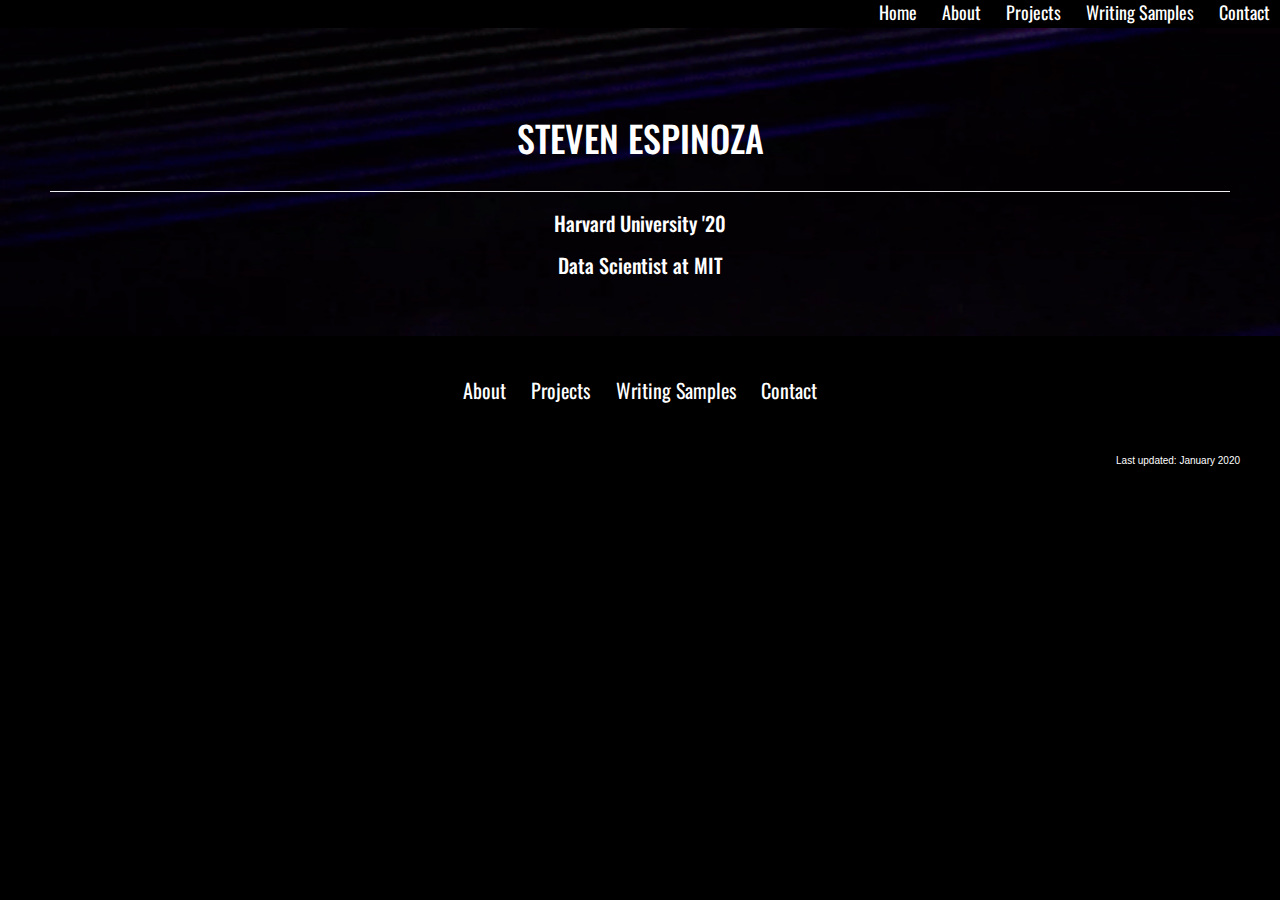
<file: index.html>
<!DOCTYPE html>
<html>
  <head>
    <title> Steven Espinoza </title>
    <meta name="viewport" content="width=device-width, initial-scale=1.0">
    <!-- Bootstrap -->
    <link href="//cdnjs.cloudflare.com/ajax/libs/twitter-bootstrap/3.3.7/css/bootstrap.min.css" rel="stylesheet">
  </head>
  <body>
    
<head>
<link rel="stylesheet" href='/static/navstyle.css'/>
</head>
<ul>
    <li><a href="/">Home</a></li>
  <li><a href="/about.html">About</a></li>
  <li><a href="/projects.html">Projects</a></li>
  <li><a href="/papers.html">Writing Samples</a></li>
  <li><a href="/contact.html">Contact</a></li>
</ul>

    

<body>
<head>
<link rel="stylesheet" href='/static/style.css'/>
<link href="https://fonts.googleapis.com/css?family=Cardo:400,700|Oswald" rel="stylesheet">
</head>
<div class="header">
    <center>
    <div class="page-header">
        <h1>STEVEN ESPINOZA</h1><br>
    </div>
    <div class='thing'>
        <h3>Harvard University '20</h3>
        <h3>Data Scientist at MIT</h3>
    </div>
    </center>
</div>
</body>



<head>
<link rel="stylesheet" href='/static/style.css'/>
</head>
<div class='homepage'>
<center>
    <div class='links'>
      <li><a href="/about.html">About</a></li>
      <li><a href="/projects.html">Projects</a></li>
      <li><a href="/papers.html">Writing Samples</a></li>
      <li><a href="/contact.html">Contact</a></li>
    </div>
</center>
    
<br>
    <font size=1>
        <p align='right'>
            Last updated: January 2020
        </p>
    </font>
</div>





    
    <script src="//cdnjs.cloudflare.com/ajax/libs/jquery/1.12.4/jquery.min.js"></script>
    <script src="//cdnjs.cloudflare.com/ajax/libs/twitter-bootstrap/3.3.7/js/bootstrap.min.js"></script>
  </body>
</html>
</file>
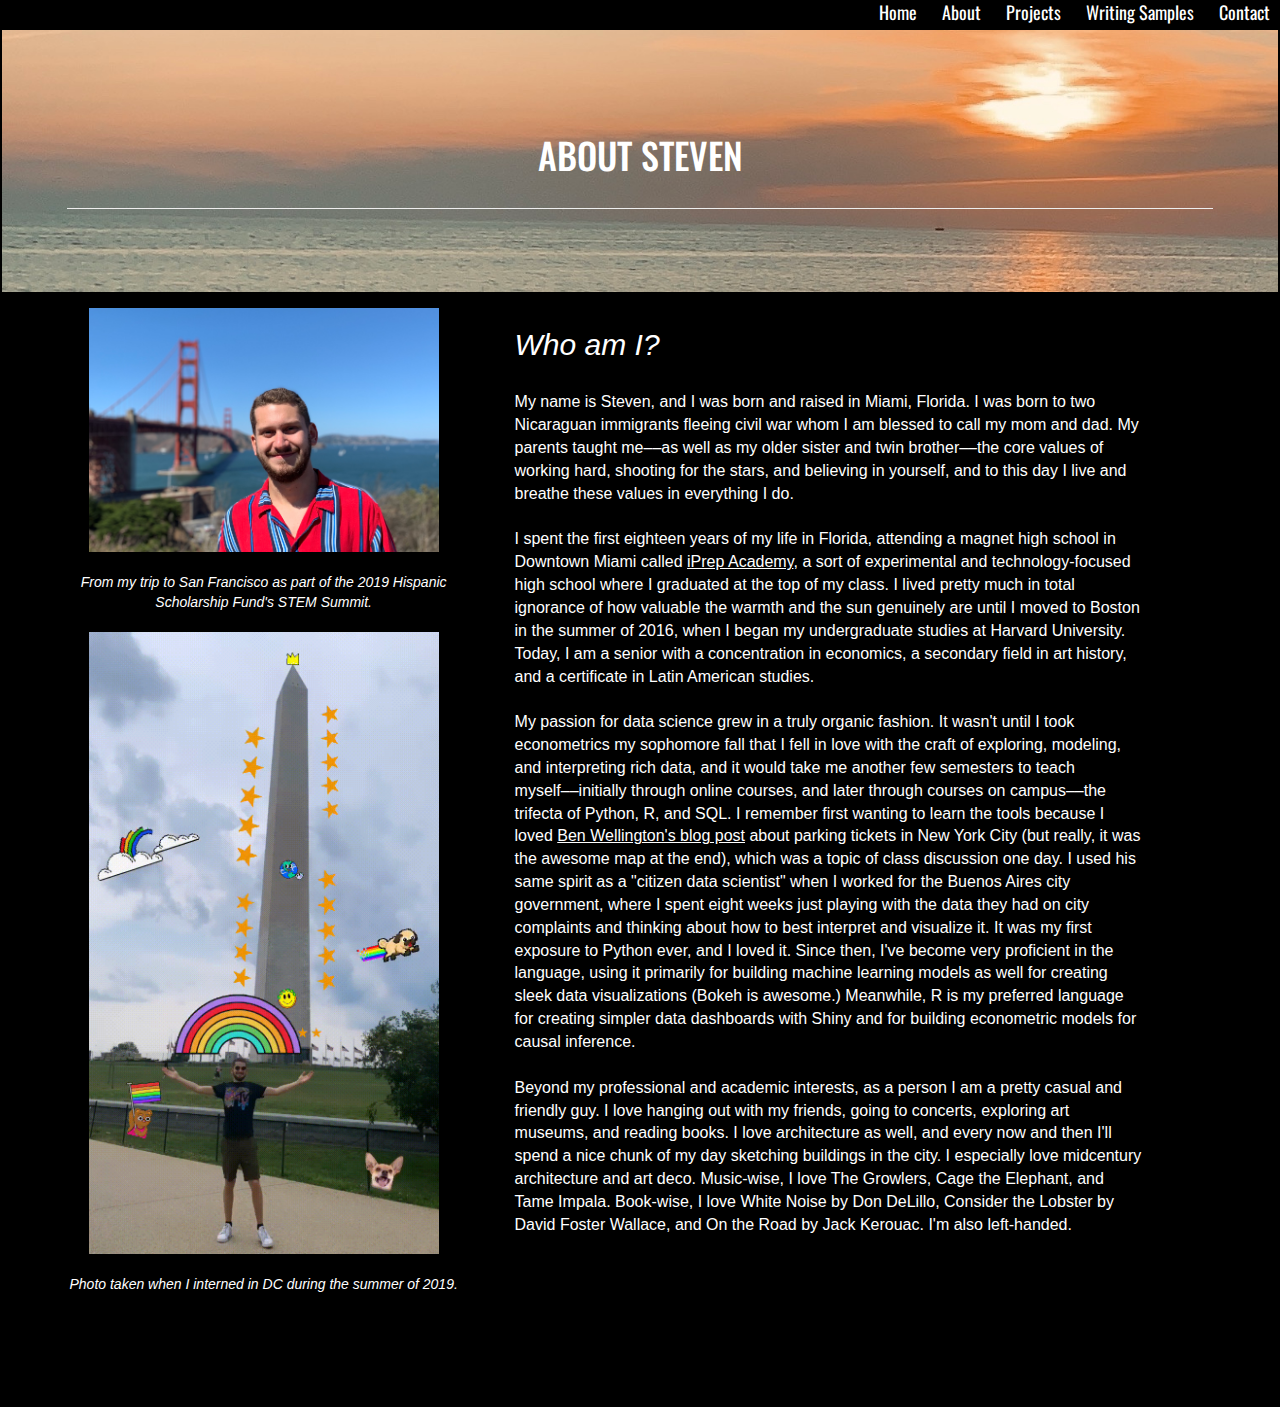
<file: about.html>
<!DOCTYPE html>
<html>
  <head>
    <title></title>
    <meta name="viewport" content="width=device-width, initial-scale=1.0">
    <!-- Bootstrap -->
    <link href="//cdnjs.cloudflare.com/ajax/libs/twitter-bootstrap/3.3.7/css/bootstrap.min.css" rel="stylesheet">
  </head>
  <body>
    
<head>
<link rel="stylesheet" href='static/navstyle.css'/>
</head>
<ul>
  <li><a href="/">Home</a></li>
  <li><a href="/about.html">About</a></li>
  <li><a href="/projects.html">Projects</a></li>
  <li><a href="/papers.html">Writing Samples</a></li>
  <li><a href="/contact.html">Contact</a></li>
</ul>

    


<body>
<head>
<link rel="stylesheet" href='static/about.css'/>
<link href="https://fonts.googleapis.com/css?family=Cardo:400,700|Oswald" rel="stylesheet">
</head>
<div class="aboutheader">
    <center>
    <div class="page-header">
        <h1>ABOUT STEVEN</h1><br>
    </div>
    </center>
</div>
</body>



<div class='container'>
    <div class='aboutphoto'>
        <img src="/static/aboutphoto2.jpeg" alt="About Me2" width="350" height="244">
        <br><br>
        <i>From my trip to San Francisco as part of the 2019 Hispanic <br>Scholarship Fund's STEM Summit.</i>
        <br><br>
        <img src="/static/aboutphoto.gif" alt="About Me" width="350" height="622">
        <br><br>
        <i>Photo taken when I interned in DC during the summer of 2019.</i>
    </div>

    <div class="abouttext">
        <h2><i>Who am I?</i></h2>
        <br>
        <font size=3>
        My name is Steven, and I was born and raised in Miami, Florida. I was born to two Nicaraguan immigrants fleeing civil war whom I am blessed to call my mom and dad. My parents taught me––as well as my older sister and twin brother––the core values of working hard, shooting for the stars, and believing in yourself, and to this day I live and breathe these values in everything I do.<br><br>
            
        I spent the first eighteen years of my life in Florida, attending a magnet high school in Downtown Miami called <a href="https://www.google.com/search?q=iprep+academy&oq=iprep+academy&aqs=chrome.0.0l5j69i60l3.3139j0j4&sourceid=chrome&ie=UTF-8"><u>iPrep Academy</u></a>, a sort of experimental and technology-focused high school where I graduated at the top of my class. I lived pretty much in total ignorance of how valuable the warmth and the sun genuinely are until I moved to Boston in the summer of 2016, when I began my undergraduate studies at Harvard University. Today, I am a senior with a concentration in economics, a secondary field in art history, and a certificate in Latin American studies.<br><br>
            
       My passion for data science grew in a truly organic fashion. It wasn't until I took econometrics my sophomore fall that I fell in love with the craft of exploring, modeling, and interpreting rich data, and it would take me another few semesters to teach myself––initially through online courses, and later through courses on campus––the trifecta of Python, R, and SQL. I remember first wanting to learn the tools because I loved <a href='https://iquantny.tumblr.com/tagged/parking'><u>Ben Wellington's blog post</u></a> about parking tickets in New York City (but really, it was the awesome map at the end), which was a topic of class discussion one day. I used his same spirit as a "citizen data scientist" when I worked for the Buenos Aires city government, where I spent eight weeks just playing with the data they had on city complaints and thinking about how to best interpret and visualize it. It was my first exposure to Python ever, and I loved it. Since then, I've become very proficient in the language, using it primarily for building machine learning models as well for creating sleek data visualizations (Bokeh is awesome.) Meanwhile, R is my preferred language for creating simpler data dashboards with Shiny and for building econometric models for causal inference. <br><br>
            
        Beyond my professional and academic interests, as a person I am a pretty casual and friendly guy. I love hanging out with my friends, going to concerts, exploring art museums, and reading books. I love architecture as well, and every now and then I'll spend a nice chunk of my day sketching buildings in the city. I especially love midcentury architecture and art deco. Music-wise, I love The Growlers, Cage the Elephant, and Tame Impala. Book-wise, I love White Noise by Don DeLillo, Consider the Lobster by David Foster Wallace, and On the Road by Jack Kerouac. I'm also left-handed.
        </font>
    </div>
</div>




    
    <script src="//cdnjs.cloudflare.com/ajax/libs/jquery/1.12.4/jquery.min.js"></script>
    <script src="//cdnjs.cloudflare.com/ajax/libs/twitter-bootstrap/3.3.7/js/bootstrap.min.js"></script>
  </body>
</html>
</file>
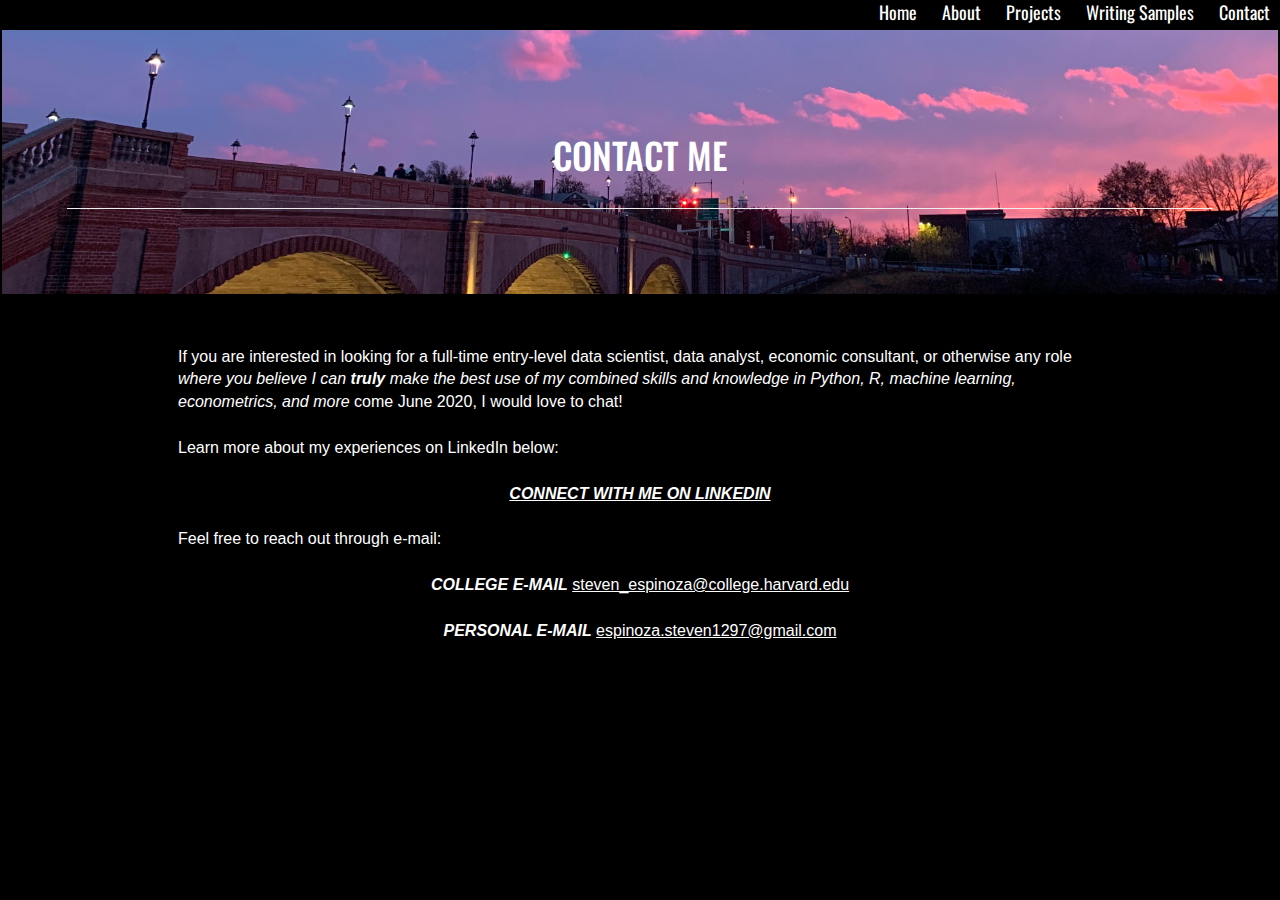
<file: contact.html>
<!DOCTYPE html>
<html>
  <head>
    <title></title>
    <meta name="viewport" content="width=device-width, initial-scale=1.0">
    <!-- Bootstrap -->
    <link href="//cdnjs.cloudflare.com/ajax/libs/twitter-bootstrap/3.3.7/css/bootstrap.min.css" rel="stylesheet">
  </head>
  <body>
    
<head>
<link rel="stylesheet" href='static/navstyle.css'/>
</head>
<ul>
  <li><a href="/">Home</a></li>
  <li><a href="/about.html">About</a></li>
  <li><a href="/projects.html">Projects</a></li>
  <li><a href="/papers.html">Writing Samples</a></li>
  <li><a href="/contact.html">Contact</a></li>
</ul>

    


<body>
<head>
<link rel="stylesheet" href='static/contact.css'/>
<link href="https://fonts.googleapis.com/css?family=Cardo:400,700|Oswald" rel="stylesheet">
</head>
<div class="contactheader">
    <center>
    <div class="page-header">
        <h1>CONTACT ME</h1><br>
    </div>
    </center>
</div>
</body>



<head>
<link rel="stylesheet" href='static/contact.css'/>
</head>
<div class='contacttext'>
    If you are interested in looking for a full-time entry-level data scientist, data analyst, economic consultant, or otherwise any role <i>where you believe I can <b>truly</b> make the best use of my combined skills and knowledge in Python, R, machine learning, econometrics, and more</i> come June 2020, I would love to chat!
    <br><br>
    Learn more about my experiences on LinkedIn below:
    <br><br>
    <center>
        <b><font size='3'><i><a href='http://linkedin.com/in/stevene97'><u>CONNECT WITH ME ON LINKEDIN</u></a></i></font></b>
    <br><br>
    </center>
        Feel free to reach out through e-mail:<br><br>
    <center>
        <b><i>COLLEGE E-MAIL</i></b> <u>steven_espinoza@college.harvard.edu</u><br><br>
        <b><i>PERSONAL E-MAIL</i></b> <u>espinoza.steven1297@gmail.com</u>
    </center>
</div>







    
    <script src="//cdnjs.cloudflare.com/ajax/libs/jquery/1.12.4/jquery.min.js"></script>
    <script src="//cdnjs.cloudflare.com/ajax/libs/twitter-bootstrap/3.3.7/js/bootstrap.min.js"></script>
  </body>
</html>
</file>
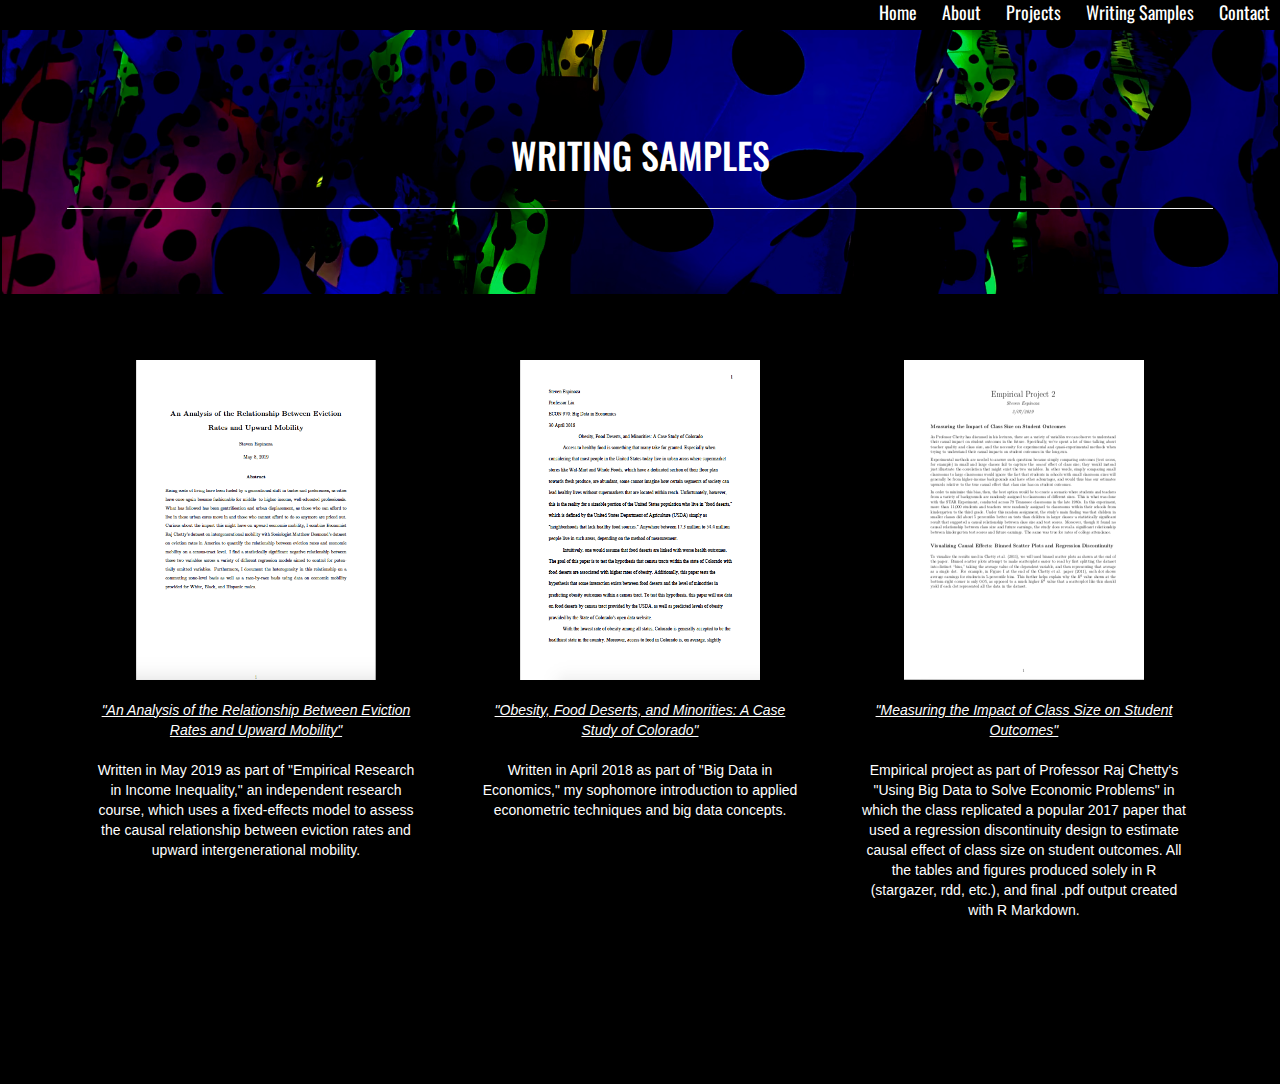
<file: papers.html>
<!DOCTYPE html>
<html>
  <head>
    <title></title>
    <meta name="viewport" content="width=device-width, initial-scale=1.0">
    <!-- Bootstrap -->
    <link href="//cdnjs.cloudflare.com/ajax/libs/twitter-bootstrap/3.3.7/css/bootstrap.min.css" rel="stylesheet">
  </head>
  <body>
    
<head>
<link rel="stylesheet" href='static/navstyle.css'/>
</head>
<ul>
  <li><a href="/">Home</a></li>
  <li><a href="/about.html">About</a></li>
  <li><a href="/projects.html">Projects</a></li>
  <li><a href="/papers.html">Writing Samples</a></li>
  <li><a href="/contact.html">Contact</a></li>
</ul>

    


<body>
<head>
<link href="https://fonts.googleapis.com/css?family=Cardo:400,700|Oswald" rel="stylesheet">
<link rel="stylesheet" href='static/papers.css'/>
</head>
<div class="papersheader">
    <center>
    <div class="page-header">
        <h1>WRITING SAMPLES</h1><br>
    </div>
    </center>
</div>
</body>



<head>
<link rel="stylesheet" href='static/papers.css'/>
</head>
<div class='container'>
    <div class='paper1'>
        <img src='/static/paper1.png' class='image1' alt='paper 1' width='240' height='320'><br><br>
        <i><u><a href="/static/An_Analysis_of_the_Relationship_Between_Eviction_Rates_and_Upward_Mobility_final (7).pdf" download>"An Analysis of the Relationship Between Eviction Rates and Upward Mobility"</a></u></i><br><br>
        Written in May 2019 as part of "Empirical Research in Income Inequality," an independent research course, which uses a fixed-effects model to assess the causal relationship between eviction rates and upward intergenerational mobility.
    </div>
    <div class='paper2'>
        <img src='/static/paper2.png' class='image2' alt='paper 2' width='240' height='320'><br><br>
        <i><u><a href="/static/ec970_finalpaper.pdf" download>"Obesity, Food Deserts, and Minorities: A Case Study of Colorado"</a></u></i><br><br>
        Written in April 2018 as part of "Big Data in Economics," my sophomore introduction to applied econometric techniques and big data concepts.
    </div>
    <div class='paper3'>
        <img src='/static/paper3.png' class='image3' alt='paper 3' width='240' height='320'><br><br>
        <i><u><a href="/static/empirical-project-2.pdf" download>"Measuring the Impact of Class Size on Student Outcomes"</a></u></i><br><br>
        Empirical project as part of Professor Raj Chetty's "Using Big Data to Solve Economic Problems" in which the class replicated a popular 2017 paper that used a regression discontinuity design to estimate causal effect of class size on student outcomes. All the tables and figures produced solely in R (stargazer, rdd, etc.), and final .pdf output created with R Markdown.
    </div>
</div>




    
    <script src="//cdnjs.cloudflare.com/ajax/libs/jquery/1.12.4/jquery.min.js"></script>
    <script src="//cdnjs.cloudflare.com/ajax/libs/twitter-bootstrap/3.3.7/js/bootstrap.min.js"></script>
  </body>
</html>
</file>
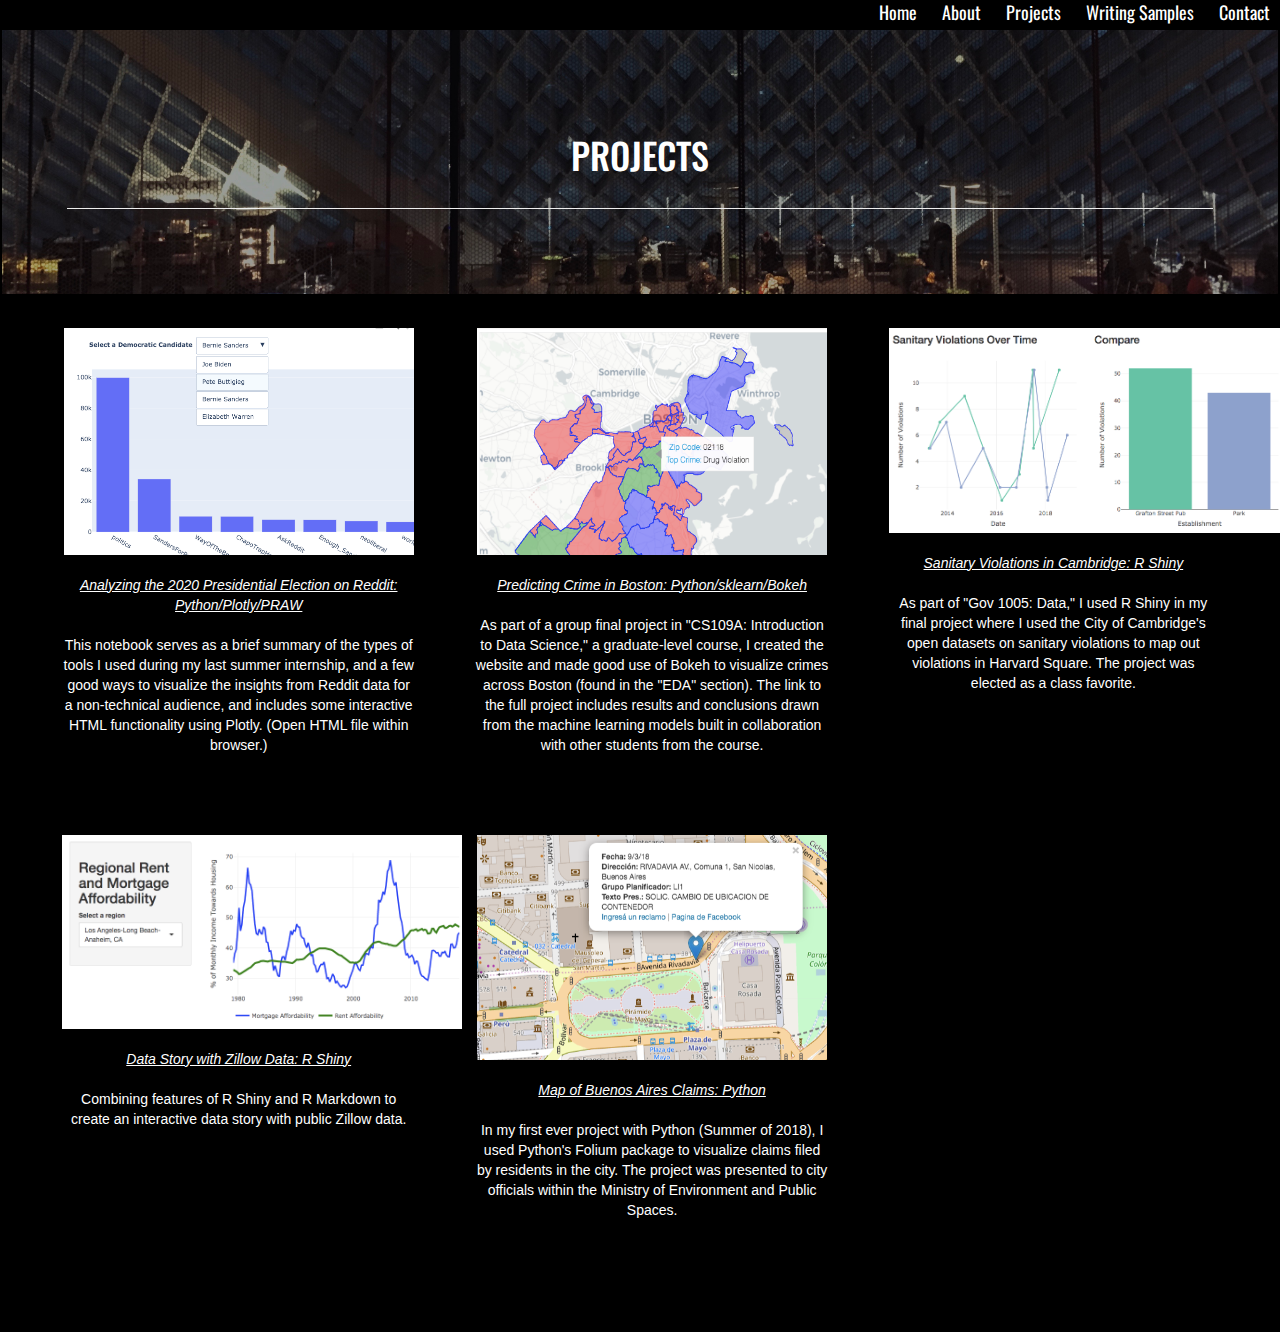
<file: projects.html>
<!DOCTYPE html>
<html>
  <head>
    <title></title>
    <meta name="viewport" content="width=device-width, initial-scale=1.0">
    <!-- Bootstrap -->
    <link href="//cdnjs.cloudflare.com/ajax/libs/twitter-bootstrap/3.3.7/css/bootstrap.min.css" rel="stylesheet">
  </head>
  <body>
    
<head>
<link rel="stylesheet" href='static/navstyle.css'/>
</head>
<ul>
  <li><a href="/">Home</a></li>
  <li><a href="/about.html">About</a></li>
  <li><a href="/projects.html">Projects</a></li>
  <li><a href="/papers.html">Writing Samples</a></li>
  <li><a href="/contact.html">Contact</a></li>
</ul>

    


<body>
<head>
<link rel="stylesheet" href='static/projects.css'/>
<link href="https://fonts.googleapis.com/css?family=Cardo:400,700|Oswald" rel="stylesheet">
</head>
<div class="projectheader">
    <center>
    <div class="page-header">
        <h1>PROJECTS</h1><br>
    </div>
    </center>
</div>
</body>



<head>
<link rel="stylesheet" href='static/projects.css'/>
</head>
<div class='container'>
    <div class='project1'>
        <img src='/static/reddit_picture.png' class='image2' alt='paper 2' width='350' height='227'><br><br>
        <i><u><a href="/static/reddit_data.html" download>Analyzing the 2020 Presidential Election on Reddit: Python/Plotly/PRAW</a></u></i><br><br>
         This notebook serves as a brief summary of the types of tools I used during my last summer internship, and a few good ways to visualize the insights from Reddit data for a non-technical audience, and includes some interactive HTML functionality using Plotly. (Open HTML file within browser.)
    </div>
    <div class='project2'>
        <img src='/static/cs109a_picture.png' class='cs109a_picture' alt='project3' width='350' height='227'><br><br>
        <i><u><a href="https://sites.google.com/college.harvard.edu/cs109-2019-final-project-50/eda" target="_blank">Predicting Crime in Boston: Python/sklearn/Bokeh</a></u></i><br><br>
        As part of a group final project in "CS109A: Introduction to Data Science," a graduate-level course, I created the website and made good use of Bokeh to visualize crimes across Boston (found in the "EDA" section). The link to the full project includes results and conclusions drawn from the machine learning models built in collaboration with other students from the course.
    </div>
    <div class='project3'>
        <img src='/static/sanitary-violations-picture.png' class='sanitary-violations' alt='sanitary-violations' width='400' height='205'>
        <br><br>
        <i><u><a href="https://stevene97.shinyapps.io/Gov1005_Final_Project/" target="_blank">Sanitary Violations in Cambridge: R Shiny</a></u></i><br><br>
        As part of "Gov 1005: Data," I used R Shiny in my final project where I used the City of Cambridge's open datasets on sanitary violations to map out violations in Harvard Square. The project was elected as a class favorite.
    </div>
    <div class='project4'>
        <img src='/static/zillow-picture.png' class='zillow' alt='zillow' width='400' height='194'><br><br>
        <i><u><a href="https://stevene97.shinyapps.io/Zillow_Data/" target="_blank">Data Story with Zillow Data: R Shiny</a></u></i><br><br>
        Combining features of R Shiny and R Markdown to create an interactive data story with public Zillow data.
    </div>
    <div class='project5'>
        <img src='/static/buenosaires-photo.png' class='buenosaires-photo' alt='photo_bsas' width='350' height='225'><br><br>
        <i><u><a href="https://sites.google.com/view/gcbareclamos-mapas/home" target="_blank">Map of Buenos Aires Claims: Python</a></u></i><br><br>
        In my first ever project with Python (Summer of 2018), I used Python's Folium package to visualize claims filed by residents in the city. The project was presented to city officials within the Ministry of Environment and Public Spaces.
    </div>
</div>




    
    <script src="//cdnjs.cloudflare.com/ajax/libs/jquery/1.12.4/jquery.min.js"></script>
    <script src="//cdnjs.cloudflare.com/ajax/libs/twitter-bootstrap/3.3.7/js/bootstrap.min.js"></script>
  </body>
</html>
</file>
<file: static/navstyle.css>
ul {
  list-style-type: none;
  margin: 0;
  padding: 20;
  background-color: black;
  text-align: right;
  font-size: 18px;
}

a {
    color: white
}

li {
  display: inline;
  color: green;
  font-family: courier;
  margin: 10px;
}
</file>
<file: static/style.css>
h1 {
  font-family: 'Oswald';
}

h3 {
  font-size: 20px;
  font-family: 'Oswald';
}

body {
    background-color: black;
}

li{
    font-family: 'Oswald'
}

.header {
  background-image: url(background_header.gif);
  background-repeat: no-repeat;
  background-size: 1500px 500px;
  padding: 50px;
  text-align: center;
  color: white;
  font-size: 10px;
}

.homepage {
  padding: 40px;
  text-align: left;
  font-style: roboto;
  background: black;
  color: white;
  font-size: 16px;
}

.links {
  padding-top: 0;
  padding-bottom: 25px;
  text-align: center;
  font-style: roboto;
  background: black;
  color: white;
  font-size: 20px;
}
</file>
<file: static/about.css>
body {
    background-color: black;
    
}

h1{
    font-family: 'Oswald'
}

li{
    font-family: 'Oswald'
}

.aboutheader {
  background-image: url(about.jpg);
  background-repeat: no-repeat;
  position: relative;
  margin: 2px;
  background-size: 1400px 262px;
  padding: 65px;
  text-align: center;
  color: white;
  font-size: 10px;
}

.container {
  width: 100%;
  padding: 1%
}

.aboutphoto {
  float: left;
  text-align: center;
  width: 40%;
  color: white;
  box-sizing: border-box;
  margin-bottom: 100px;
}

.abouttext {
  float: left;
  width: 50%;
  color: white;
  box-sizing: border-box;
  margin-bottom: 100px;
}
</file>
<file: static/contact.css>
body {
    background-color: black;
    
}

h1{
    font-family: 'Oswald'
}

li{
    font-family: 'Oswald'
}

.contactheader {
  background-image: url(contact.jpg);
  background-repeat: no-repeat;
  position: relative;
  margin: 2px;
  background-position: 0px -620px;
  background-size: 1400px 1050px;
  padding: 65px;
  text-align: center;
  color: white;
  font-size: 10px;
}

.contacttext{
  float: center;
  font-size: 16px;
  width: 80%;
  color: white;
  box-sizing: border-box;
  padding: 50px;
  margin-left: 10%;
  margin-right: 10%;
  margin-bottom: 100px;
}
</file>
<file: static/papers.css>
body {
    background-color: black;
}

h1{
    font-family: 'Oswald'
}

li{
    font-family: 'Oswald'
}

.papersheader {
  background-image: url(papers.jpg);
  background-repeat: no-repeat;
  position: relative;
  margin: 2px;
  background-position: 0px -620px;
  background-size: 1400px 1050px;
  padding: 65px;
  text-align: center;
  color: white;
  font-size: 10px;
}

.container {
  width: 100%;
  padding: 5%;
}

.paper1 {
  float: left;
  text-align: center;
  width: 28.33333%;
  margin-left: 2.5%;
  margin-right: 2.5%;
  color: white;
  box-sizing: border-box;
  margin-bottom: 100px;
}

.paper2 {
  float: left;
  width: 28.33333%;
  margin-left: 2.5%;
  margin-right: 2.5%;
  color: white;
  text-align: center;
  box-sizing: border-box;
  margin-bottom: 100px;
}

.paper3 {
  float: left;
  width: 28.33333%;
  color: white;
  text-align: center;
  box-sizing: border-box;
  margin-left: 2.5%;
  margin-right: 2.5%;
  margin-bottom: 100px;
}
</file>
<file: static/projects.css>
body {
    background-color: black;
}

h1{
    font-family: 'Oswald'
}

li{
    font-family: 'Oswald'
}

.projectheader {
  background-image: url(projects.jpg);
  background-repeat: no-repeat;
  position: relative;
  margin: 2px;
  background-position: 0px -550px;
  background-size: 1400px 1050px;
  padding: 65px;
  text-align: center;
  color: white;
  font-size: 10px;
}

.container {
  width: 100%;
  padding: 2.5%;
}

.project1 {
  float: left;
  text-align: center;
  width: 29%;
  margin-left: 2.5%;
  margin-right: 2.5%;
  color: white;
  box-sizing: border-box;
  margin-bottom: 80px;
}

.project2 {
  float: left;
  width: 29%;
  margin-left: 2.5%;
  margin-right: 2.5%;
  color: white;
  text-align: center;
  box-sizing: border-box;
  margin-bottom: 80px;
}

.project3 {
  float: left;
  width: 27%;
  margin-left: 2.5%;
  margin-right: 2.5%;
  color: white;
  text-align: center;
  box-sizing: border-box;
  margin-bottom: 80px;
}

.project4 {
  float: left;
  width: 29%;
  margin-left: 2.5%;
  margin-right: 2.5%;
  color: white;
  text-align: center;
  box-sizing: border-box;
  margin-bottom: 80px;
}

.project5 {
  float: left;
  width: 29%;
  margin-left: 2.5%;
  margin-right: 2.5%;
  color: white;
  text-align: center;
  box-sizing: border-box;
  margin-bottom: 80px;
}
</file>
